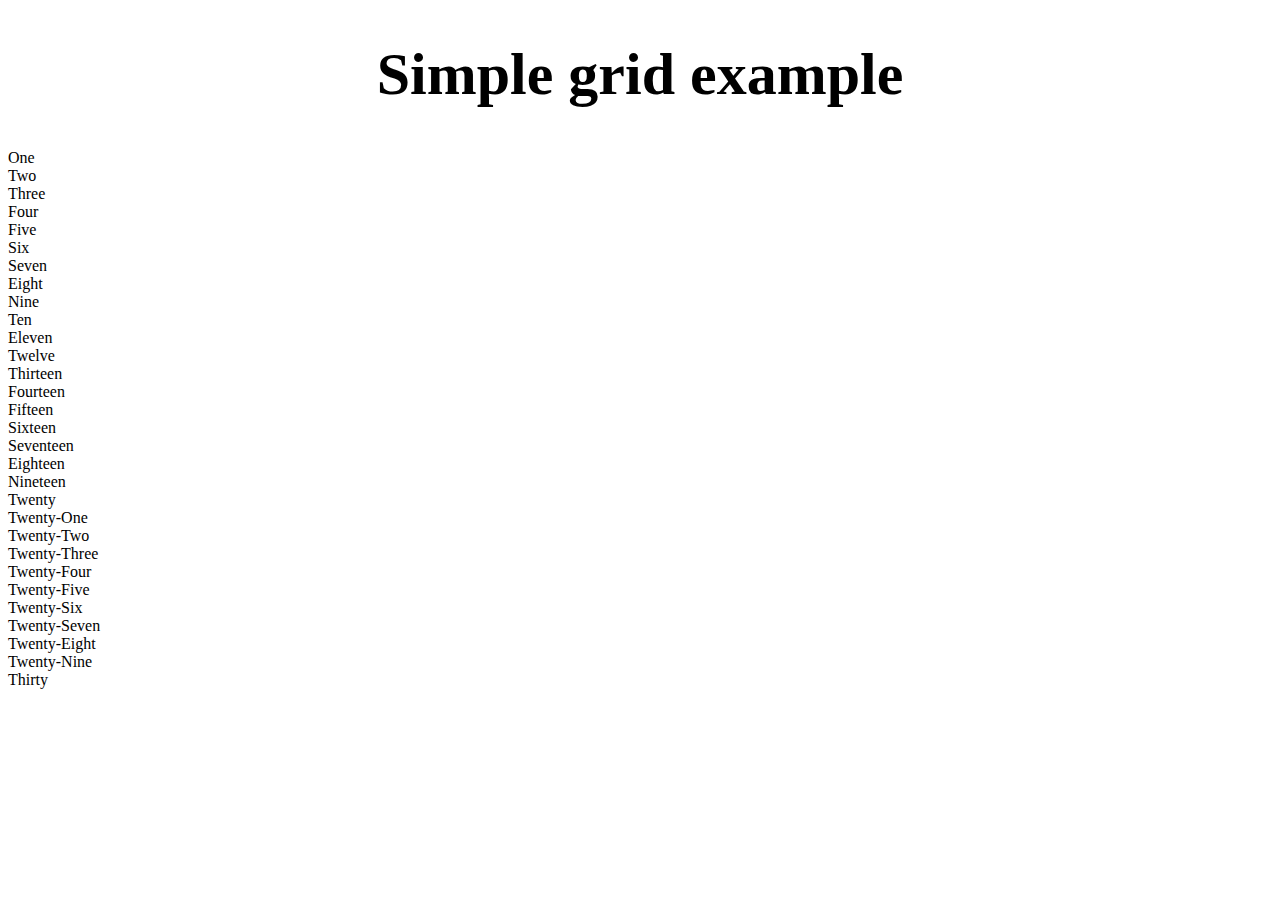
<file: Semana_12/Sesion_56/index.html>
<!DOCTYPE html>
<html lang="en">
<head>
    <meta charset="UTF-8">
    <meta name="viewport" content="width=device-width, initial-scale=1.0">
    <title>CSS GRID</title>
    <link rel="stylesheet" href="./assets/css/style.css">
</head>
<body>
    <h1 class="titulo">Simple grid example</h1>
        <div class="container">
            <div>One</div>
            <div>Two</div>
            <div>Three</div>
            <div>Four</div>
            <div>Five</div>
            <div>Six</div>
            <div>Seven</div>
            <div>Eight</div>
            <div>Nine</div>
            <div>Ten</div>
            <div>Eleven</div>
            <div>Twelve</div>
            <div class="expanded">Thirteen</div>
            <div>Fourteen</div>
            <div>Fifteen</div>
            <div>Sixteen</div>
            <div>Seventeen</div>
            <div>Eighteen</div>
            <div>Nineteen</div>
            <div>Twenty</div>
            <div>Twenty-One</div>
            <div>Twenty-Two</div>
            <div>Twenty-Three</div>
            <div>Twenty-Four</div>
            <div>Twenty-Five</div>
            <div>Twenty-Six</div>
            <div>Twenty-Seven</div>
            <div>Twenty-Eight</div>
            <div>Twenty-Nine</div>
            <div class="last">Thirty</div>
        </div>
</body>
</html>
</file>
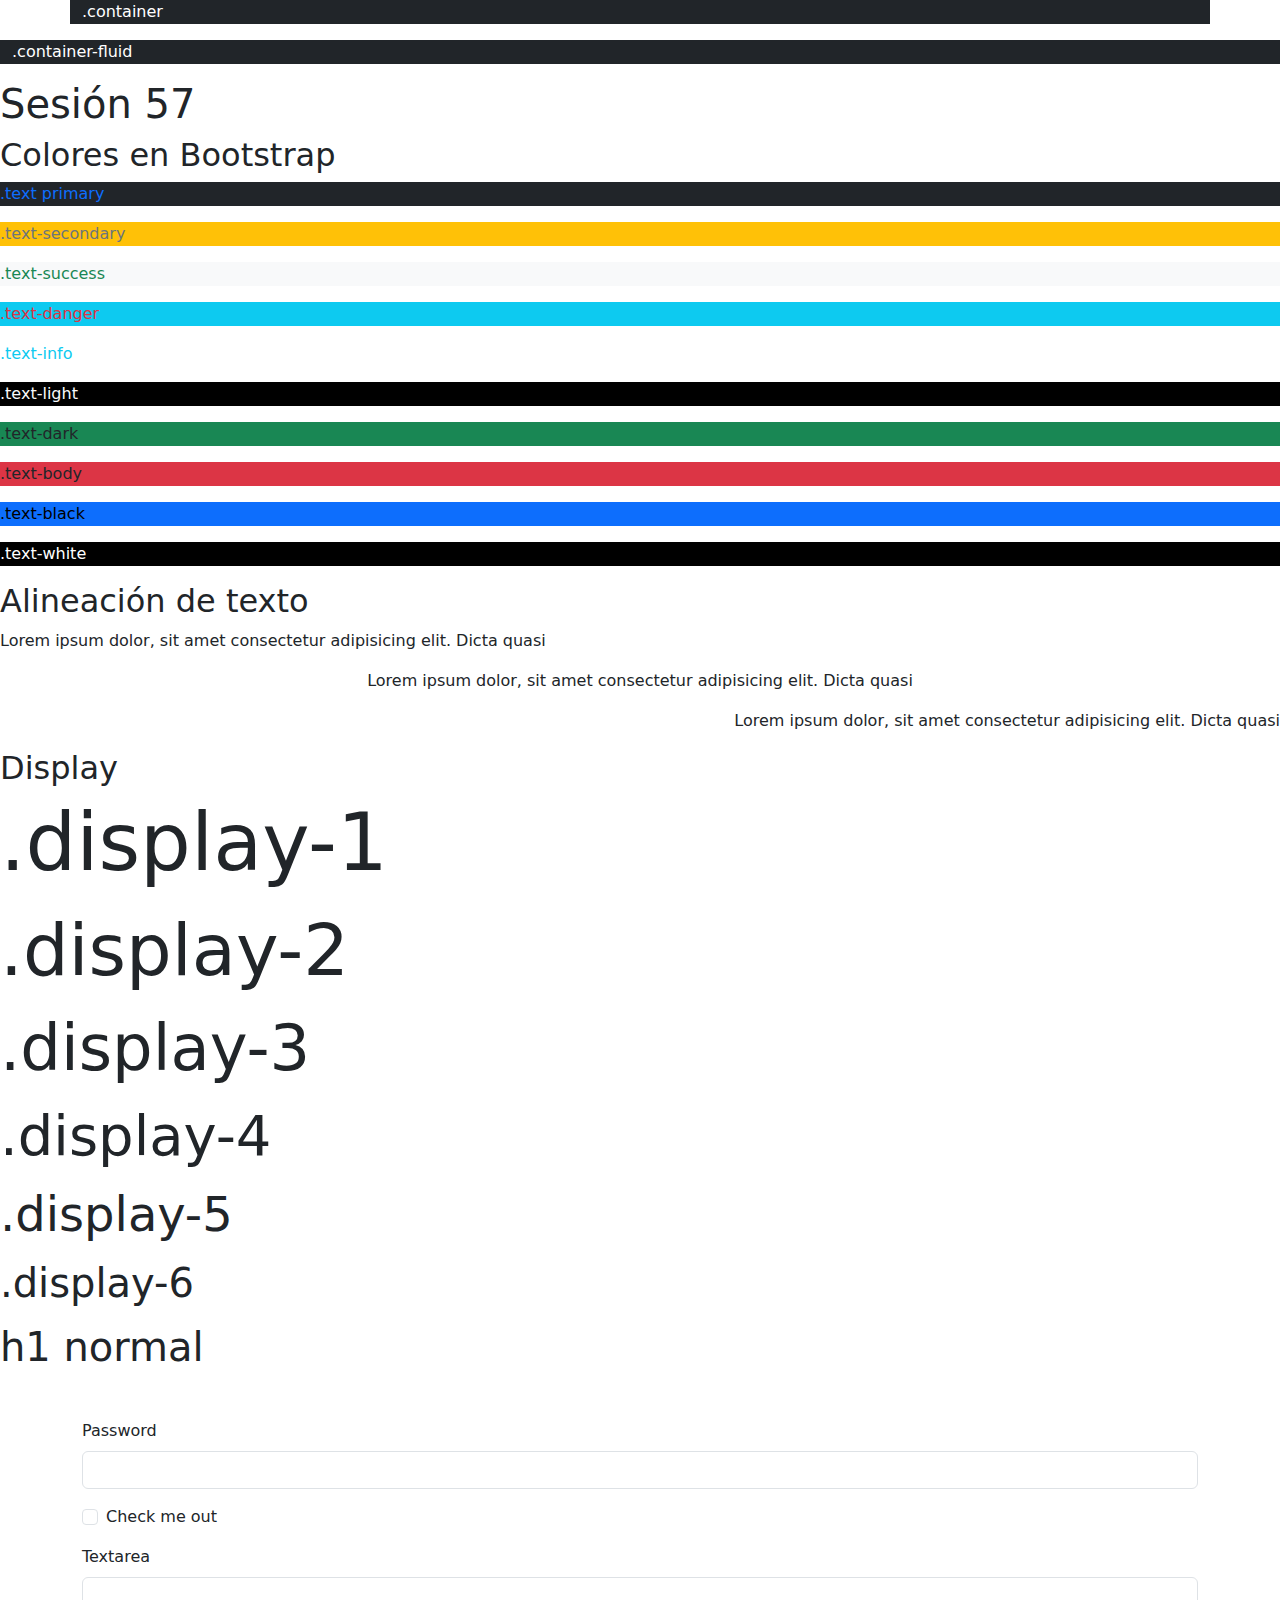
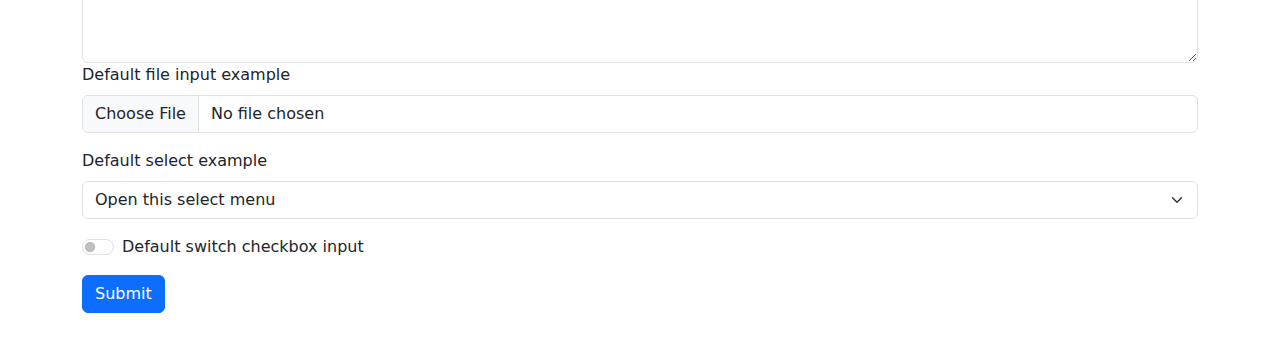
<file: Semana_12/Sesion_57/index.html>
<!DOCTYPE html>
<html lang="en">
<head>
    <meta charset="UTF-8">
    <meta name="viewport" content="width=device-width, initial-scale=1.0">
    <title>S57</title>
    <!-- Bootstrap CDN -->
    <link href="https://cdn.jsdelivr.net/npm/bootstrap@5.3.3/dist/css/bootstrap.min.css" rel="stylesheet" integrity="sha384-QWTKZyjpPEjISv5WaRU9OFeRpok6YctnYmDr5pNlyT2bRjXh0JMhjY6hW+ALEwIH" crossorigin="anonymous">
</head>
<body>
    <!-- Container -->
    <div class="container text-white bg-dark"><p>.container</p></div>
    <div class="container-fluid text-white bg-dark"><p>.container-fluid</p></div>
    <h1 class="">Sesión 57</h1>
    <!-- Colores en Bootstrap -->
     <h2>Colores en Bootstrap</h2>

    <p class="text-primary bg-dark" >.text primary</p>
    <p class="text-secondary bg-warning">.text-secondary</p>
    <p class="text-success bg-light">.text-success</p>
    <p class="text-danger bg-info" >.text-danger</p>
    <p class="text-info ">.text-info</p>
    <p class="text-light bg-black">.text-light</p>
    <p class="text-dark bg-success">.text-dark</p>
    <p class="text-body bg-danger">.text-body</p>
    <p class="text-black bg-primary">.text-black</p>
    <p class="text-white bg-black">.text-white</p>

    <!-- Alineacion de texto -->
     <h2>Alineación de texto</h2>
     <p class="text-start">Lorem ipsum dolor, sit amet consectetur adipisicing elit. Dicta quasi</p>
     <p class="text-center">Lorem ipsum dolor, sit amet consectetur adipisicing elit. Dicta quasi</p>
     <p class="text-end">Lorem ipsum dolor, sit amet consectetur adipisicing elit. Dicta quasi</p>

     <!-- Display -->
     <h2>Display</h2>
     <p class="display-1">.display-1</p>
     <p class="display-2">.display-2</p>
     <p class="display-3">.display-3</p>
     <p class="display-4">.display-4</p>
     <p class="display-5">.display-5</p>
     <p class="display-6">.display-6</p>
     <h1>h1 normal</h1>
     
     <form class="container my-5">
        <div class="mb-3">
            <label for="exampleInputPassword1" class="form-label">Password</label>
            <input type="password" class="form-control" id="exampleInputPassword1" />
        </div>
        
        <div class="mb-3 form-check">
            <input type="checkbox" class="form-check-input" id="exampleCheck1" />
            <label class="form-check-label" for="exampleCheck1">Check me out</label>
        </div>
        
          <div class="form-group">
            <label for="exampleFormControlTextarea1" class="form-label">Textarea</label>
            <textarea class="form-control" id="exampleFormControlTextarea1" rows="3"></textarea>
          </div>
        <div class="mb-3">
          <label for="formFile" class="form-label">Default file input example</label>
          <input class="form-control" type="file" id="formFile" />
        </div>
      
        <div class="mb-3">
          <label for="select" class="form-label">Default select example</label>
          <select class="form-select" id="select" aria-label="Default select example">
            <option selected>Open this select menu</option>
            <option value="1">One</option>
            <option value="2">Two</option>
            <option value="3">Three</option>
          </select>
        </div>
      
        <div class="form-check form-switch mb-3">
          <input
            class="form-check-input"
            type="checkbox"
            role="switch"
            id="flexSwitchCheckDefault"
          />
          <label class="form-check-label" for="flexSwitchCheckDefault">
            Default switch checkbox input
          </label>
        </div>
      
        <button type="submit" class="btn btn-primary">Submit</button>
      </form>

    <script src="https://cdn.jsdelivr.net/npm/bootstrap@5.3.3/dist/js/bootstrap.bundle.min.js" integrity="sha384-YvpcrYf0tY3lHB60NNkmXc5s9fDVZLESaAA55NDzOxhy9GkcIdslK1eN7N6jIeHz" crossorigin="anonymous"></script>
</body>
</html>
</file>
<file: Semana_12/Sesion_56/assets/css/style.css>
/*
body {
  max-width: 900px;
  margin: 0 auto;
}

.container {
  display: grid;
  grid-template-columns: repeat(6, 1fr);
  gap: 10px 20px;
  grid-template-rows: 100px auto;
}

.container > div {
  background-color: #cfe8dc;
  padding: 10px;
  border-radius: 5px;
  border: 2px solid #4fb9e3;
}

.expanded {
  /* Se va a expandir desde la primera columna hasta la sexta 
  grid-column: span 6;
}

.last {
  grid-column: span 2;
}

*/

.titulo {
  text-align: center;
  font-size: 60px;
}

/* Media queries */
/* Mientras el ancho sea menor que 1000px */

@media (max-width: 1200px) {
  .titulo {
    font-size: 50px;
  }
}

@media (max-width: 768px) {
  .titulo {
    font-size: 40px;
  }
}

@media (max-width: 500px) {
  .titulo {
    font-size: 30px;
  }

  p {
    color: red;
  }
}

@media (max-width: 360px) {
  .titulo {
    font-size: 25px;
  }
}
</file>
